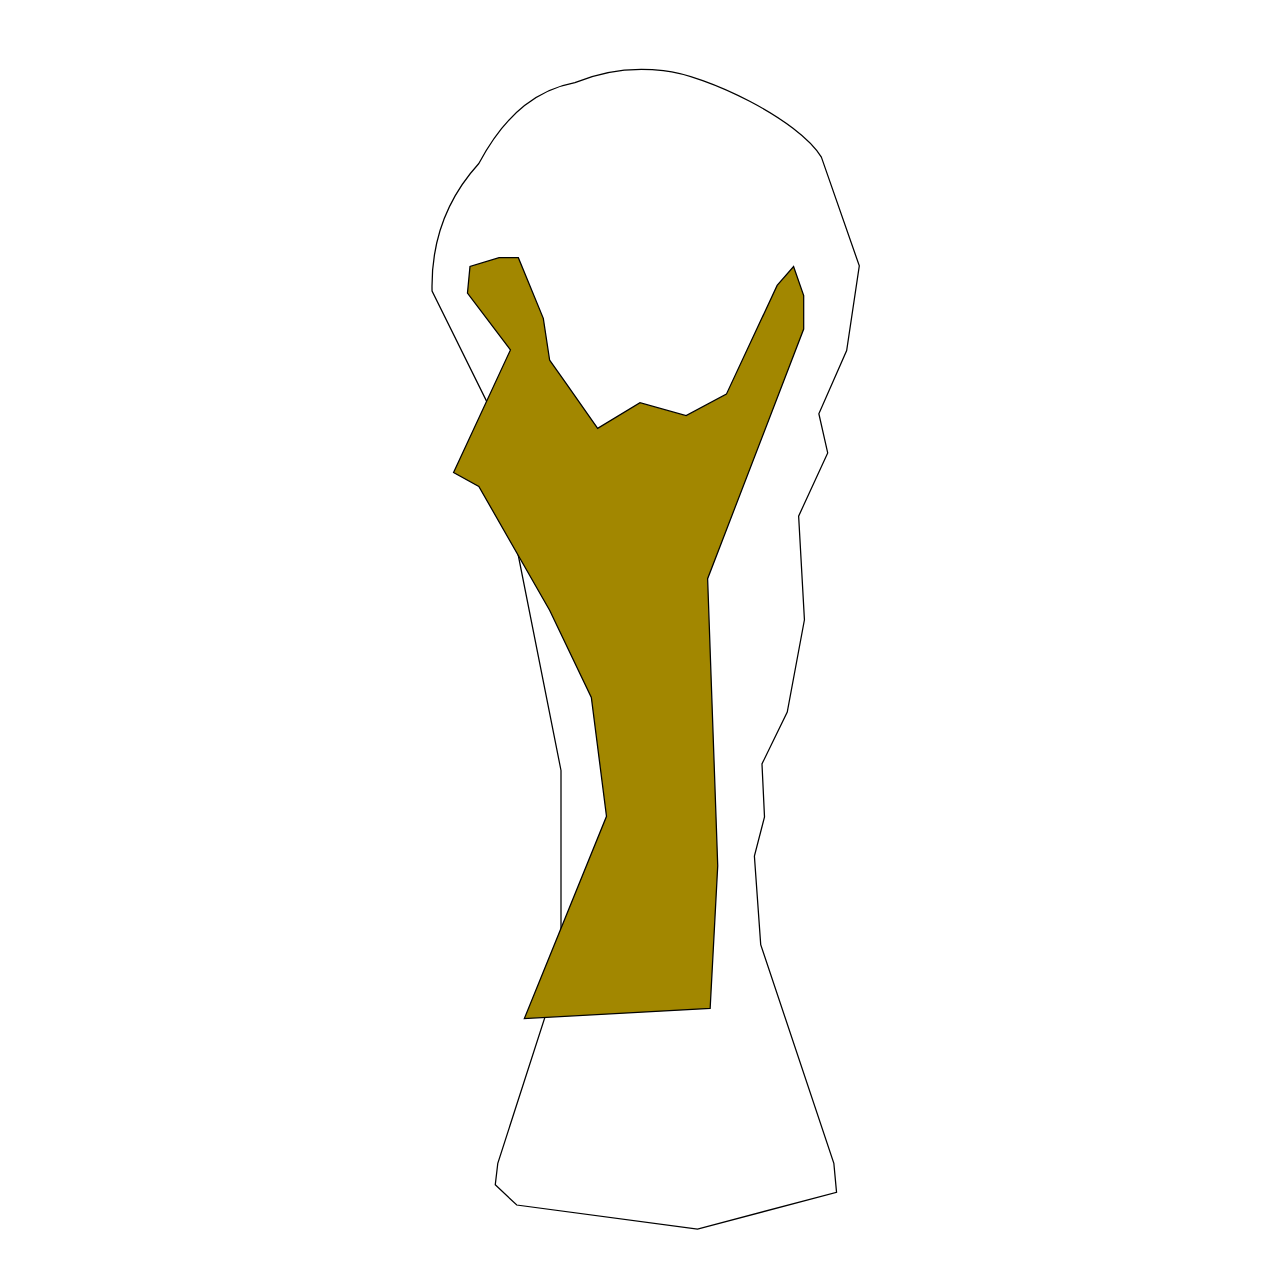
<file: index.html>
<!DOCTYPE html>
<html lang="en" dir="ltr">
    <head>
        <meta charset="UTF-8">
        <title>
            Week 5B -Janindu
        </title>
        

        <body>
            <svg xmlns="http://www.w3.org/2000/svg" viewBox="0 0 1000 1000">
  <defs>
    <style>
      .cls-1 {
        fill: #fff;
      }

      .cls-1, .cls-2 {
        stroke: #000;
        stroke-miterlimit: 10;
      }

      .cls-2 {
        fill: #a28700;
      }
    </style>
  </defs>
  <g id="outline">
    <path class="cls-1" d="M385.5,931l17,16,143,19,110-29-2.14-23-57.86-173-5-70,8-31-2-42,20-41,13.59-73-4.59-82,23-50-7-31,22-50,10-67-30-86c-18.18-29.91-91.38-65.17-125-68.48-26.27-3.13-49.24,.81-70,9.48-27.5,5.16-53.44,21.94-76,64-25.69,28.24-37.91,61.95-37,101l52,105-12,36,28,67,34,171.2v155.8l-50,155-2,17Z"/>
  </g>
  <g id="inside">
    <polygon class="cls-2" points="428.5 278.5 440 294.84 466.5 332.5 500 312.23 536.5 322.5 568.35 305.5 608.5 219.5 621.5 204.5 629.5 227.5 629.5 254.03 553.5 451.5 561.5 678.5 555.5 791.5 408.5 799.5 473.5 639.5 461.5 545.5 428.5 476.5 372.5 378.5 352.5 367.5 397.5 270.5 363.5 225.5 365.5 204.5 388.5 197.5 403.75 197.5 423.5 245.5 428.5 278.5"/>
  </g>
</svg>
<div id="textbox">

</div>
<script src="script.js"></script>
        </body>
    </head>
</html>
</file>
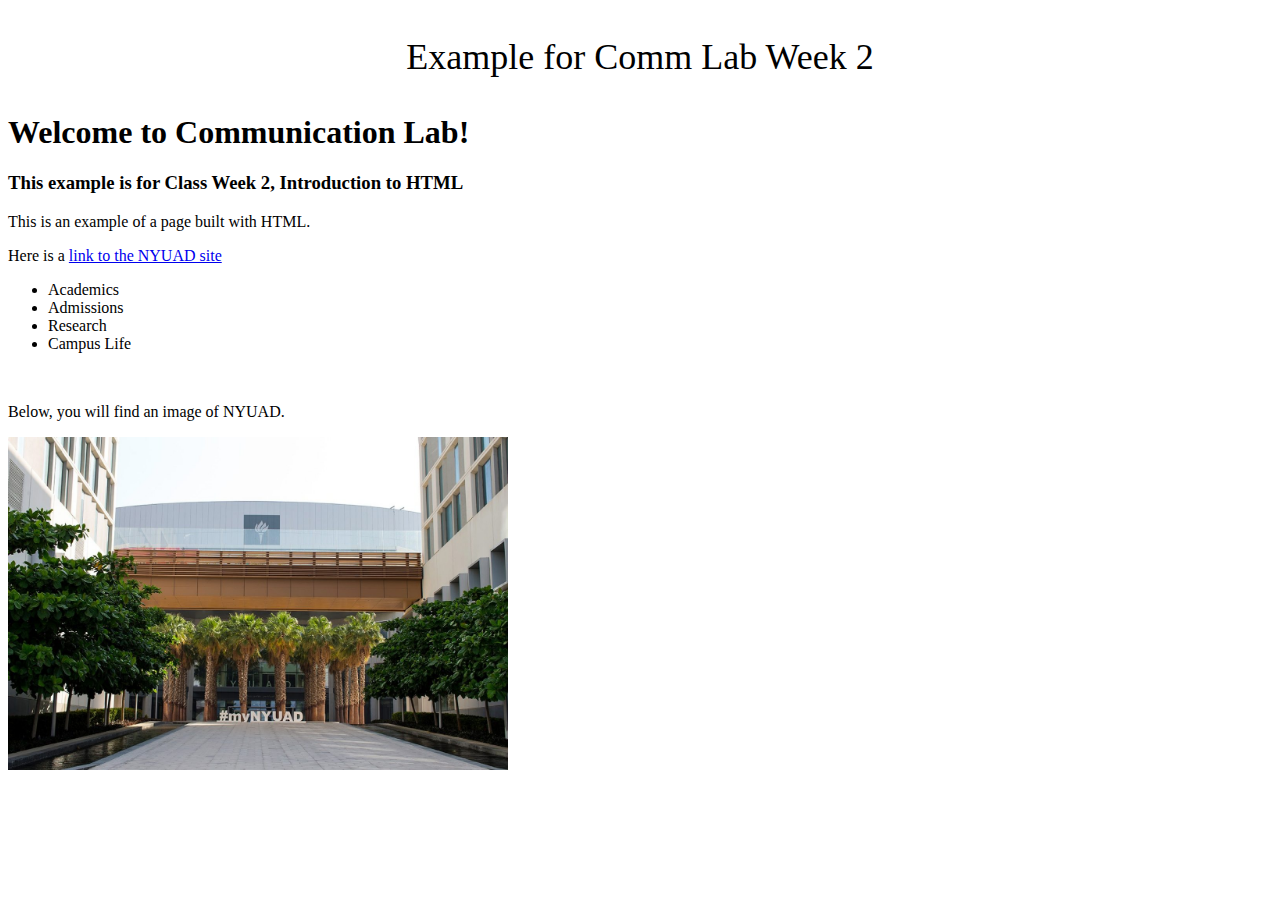
<file: HTML/index.html>
<!DOCTYPE html>
<html lang="en">
    <head>
        <style>
            .title-container {
              background-color: red;
              padding: 10px;
            }
      
            .title {
              color: black;
              font-size: 36px;
              text-align: center;
            }
        </style>
        
        
    </head>
    <body>
        <div class="title container">
            <p class="title" >Example for Comm Lab Week 2</p>
        </div>
        <h1>Welcome to Communication Lab!</h1>
        <h3>This example is for Class Week 2, Introduction to HTML</h3>
        <p>This is an example of a page built with HTML.</p>
        <p>Here is a <a href="https://nyuad.nyu.edu">link to the NYUAD site</a></p>
        <ul>
            <li>Academics</li>
            <li>Admissions</li>
            <li>Research</li>
            <li>Campus Life</li>
        </ul>
        <br>
        <p>Below, you will find an image of NYUAD.</p>
        <img src="img/nyu.jpg" width="500" height="333">
    </body>
</html>
</file>
